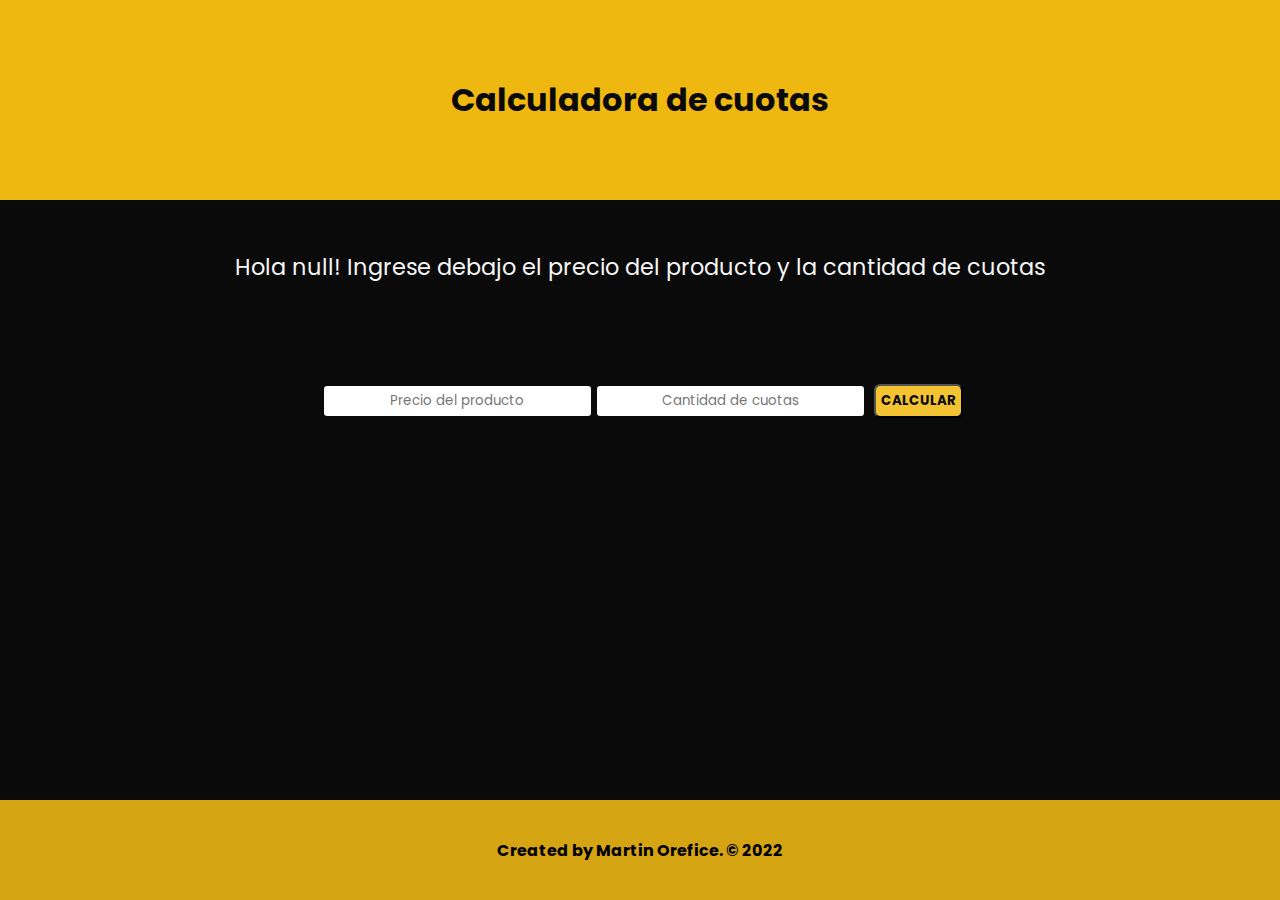
<file: pages/calculadora.html>
<!DOCTYPE html>
<html lang="en">
<head>
    <meta charset="UTF-8">
    <meta http-equiv="X-UA-Compatible" content="IE=edge">
    <meta name="viewport" content="width=device-width, initial-scale=1.0">
    <!-- css link -->
    <link rel="stylesheet" href="../css/main.css">
    <!-- font family -->
    <style>
        @import url('https://fonts.googleapis.com/css2?family=Poppins:wght@300&display=swap');
    </style>
    <title>Tienda Gamer - Compra</title>
</head>
<body>
    <body>
    
        <div class="container">
           <header>
            <h1>Calculadora de cuotas</h1>
           </header>
        
           <main class="elementoPadre">
                <p id="textPrincipal">
                    
                </p>
                <form class="inputs">
                    <div class="precio">
                        <input class="datos" type="text" placeholder="Precio del producto" id="precioProducto">
                    </div>
                    <div class="cuotas">
                        <input class="datos" type="text" list="items" placeholder="Cantidad de cuotas" id="cantCuotas">
                    </div>
                    <div class="Calcular">
                        <input class="calcular" type="reset" value="CALCULAR" id="btnCalcular" >
                    </div>
                </form>
                 <p class="resultado" id="parrafoResultado"></p>
           </main>
        
           <footer>
            <h4>Created by Martin Orefice. © 2022</h4>
           </footer>
    <script src="../js/inicio.js"></script>
    <script src="../js/calculadora.js"></script>
</body>
</html>
</file>
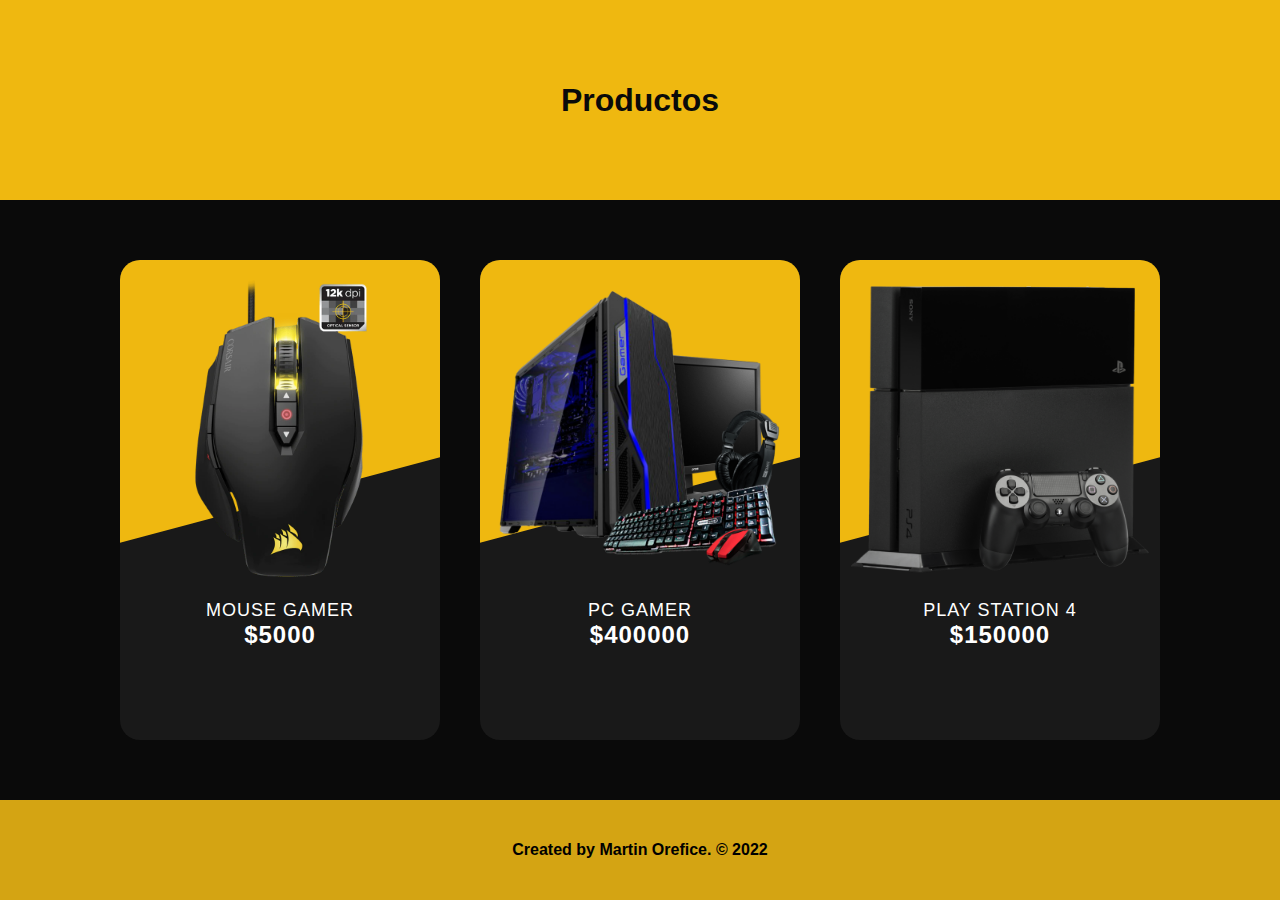
<file: pages/productos.html>
<!DOCTYPE html>
<html lang="en">
<head>
    <meta charset="UTF-8">
    <meta http-equiv="X-UA-Compatible" content="IE=edge">
    <meta name="viewport" content="width=device-width, initial-scale=1.0">
    <!-- css link -->
    <link rel="stylesheet" href="../css/main.css">

    <title>Tienda Gamer - Productos</title>
</head>
<body>
    <div class="container">
        <header>
         <h1>Productos</h1>
        </header>
        <main class="containerProductos">
          <div id="productos">
            <!-- CONTENIDO DINAMICO -->
          </div>
        </main>
     
        <footer>
         <h4>Created by Martin Orefice. © 2022</h4>
        </footer>
     
     </div class="container">
    <script src="../js/productos.js"></script>
</body>
</html>
</file>
<file: css/main.css>
/*reset*/
*{
    margin: 0;
    padding: 0;
    box-sizing: border-box;
    font-family: 'Poppins', sans-serif;
}
.container{
    height: 100vh;
    display: grid;
    grid-template-columns: repeat(3, 1fr);
    grid-template-rows: 1fr 3fr 0.5fr;
    grid-template-areas: "header header header"
                "main main main"
                "footer footer footer";
}

header{
    grid-area:header ;
    background-color: #efb810;
    display: flex;
    justify-content: center;
    align-items: center;
}
h1{
    
    color: #0a0a0a;
}

main{
    grid-area:main ;
    background-color: #0a0a0a;
    

}
p{
    color: whitesmoke;
    display: flex;
    justify-content: center;
    margin-top: 50px;
    font-size: 1.4rem;
}
.inputs{
    display: flex;
    justify-content: center;
    align-items: center;
    margin-top: 100px; 
}
.datos{
    text-align: center;
    border-width: 3px;
    padding: 5px;
    border-color: #0a0a0a;
    border-radius: 0.2rem;
    outline:none;
    border:0;
    margin-left: 0.4rem;
}
.iniciar, .calcular{
   background-color: #f3c332;
   color: #0a0a0a;
   font-weight: bold;
   padding: 5px;
   margin-left: 10px;
   border-radius: 0.4rem;
   cursor: pointer;
}

.nombre{
    display: flex;
    justify-content: center;
    margin-top: 40px;
    font-weight: bolder;
    color: whitesmoke;
}

.resultado{
    font-size: 2.5rem;
}

footer{
    grid-area:footer ;
    background-color: #d4a413;
    display: flex;
    justify-content: center;
    align-items: center;
}

/* CARDS PRODUCTOS*/
.containerProductos{
    grid-area:main ;
    background-color: #0a0a0a;
    display: flex;
    justify-content: center;
    align-items: center;
}

#productos{
  display: flex;
}

.card {
    position: relative;
    width: 320px;
    height: 480px;
    background: #191919;
    border-radius: 20px;
    overflow: hidden;
    margin: 20px;
  }
  
  .card::before {
    content: "";
    position: absolute;
    top: -50%;
    width: 100%;
    height: 100%;
    background: #efb810;
    transform: skewY(345deg);
    transition: 0.5s;
  }
  
  .card:hover::before {
    top: -70%;
    transform: skewY(390deg);
  }
  
  .card::after {
    position: absolute;
    bottom: 0;
    left: 0;
    font-weight: 600;
    font-size: 6em;
    color: rgba(0, 0, 0, 0.1);
  }
  
  .card .imgBox {
    position: relative;
    width: 100%;
    display: flex;
    justify-content: center;
    align-items: center;
    padding-top: 20px;
    z-index: 1;
  }
  /*
  .card .imgBox img {
      max-width: 100%;
      
      transition: .5s;
  }
  
  .card:hover .imgBox img {
      max-width: 50%;
        
  }
  */
  .card .contentBox {
    position: relative;
    padding: 20px;
    display: flex;
    justify-content: center;
    align-items: center;
    flex-direction: column;
    z-index: 2;
  }
  
  .card .contentBox h3 {
    font-size: 18px;
    color: white;
    font-weight: 500;
    text-transform: uppercase;
    letter-spacing: 1px;
  }
  
  .card .contentBox .price {
    font-size: 24px;
    color: white;
    font-weight: 700;
    letter-spacing: 1px;
  }
  
  .card .contentBox .buy {
    position: relative;
    top: 100px;
    opacity: 0;
    padding: 10px 30px;
    margin-top: 15px;
    color: #000000;
    text-decoration: none;
    background: #efb810;
    border-radius: 30px;
    text-transform: uppercase;
    letter-spacing: 1px;
    transition: 0.5s;
  }
  
  .card:hover .contentBox .buy {
    top: 0;
    opacity: 1;
  }
  
  .mouse {
    height: 300px;
    width: auto;
  }

  .buy{
    cursor: pointer;
  }
</file>
